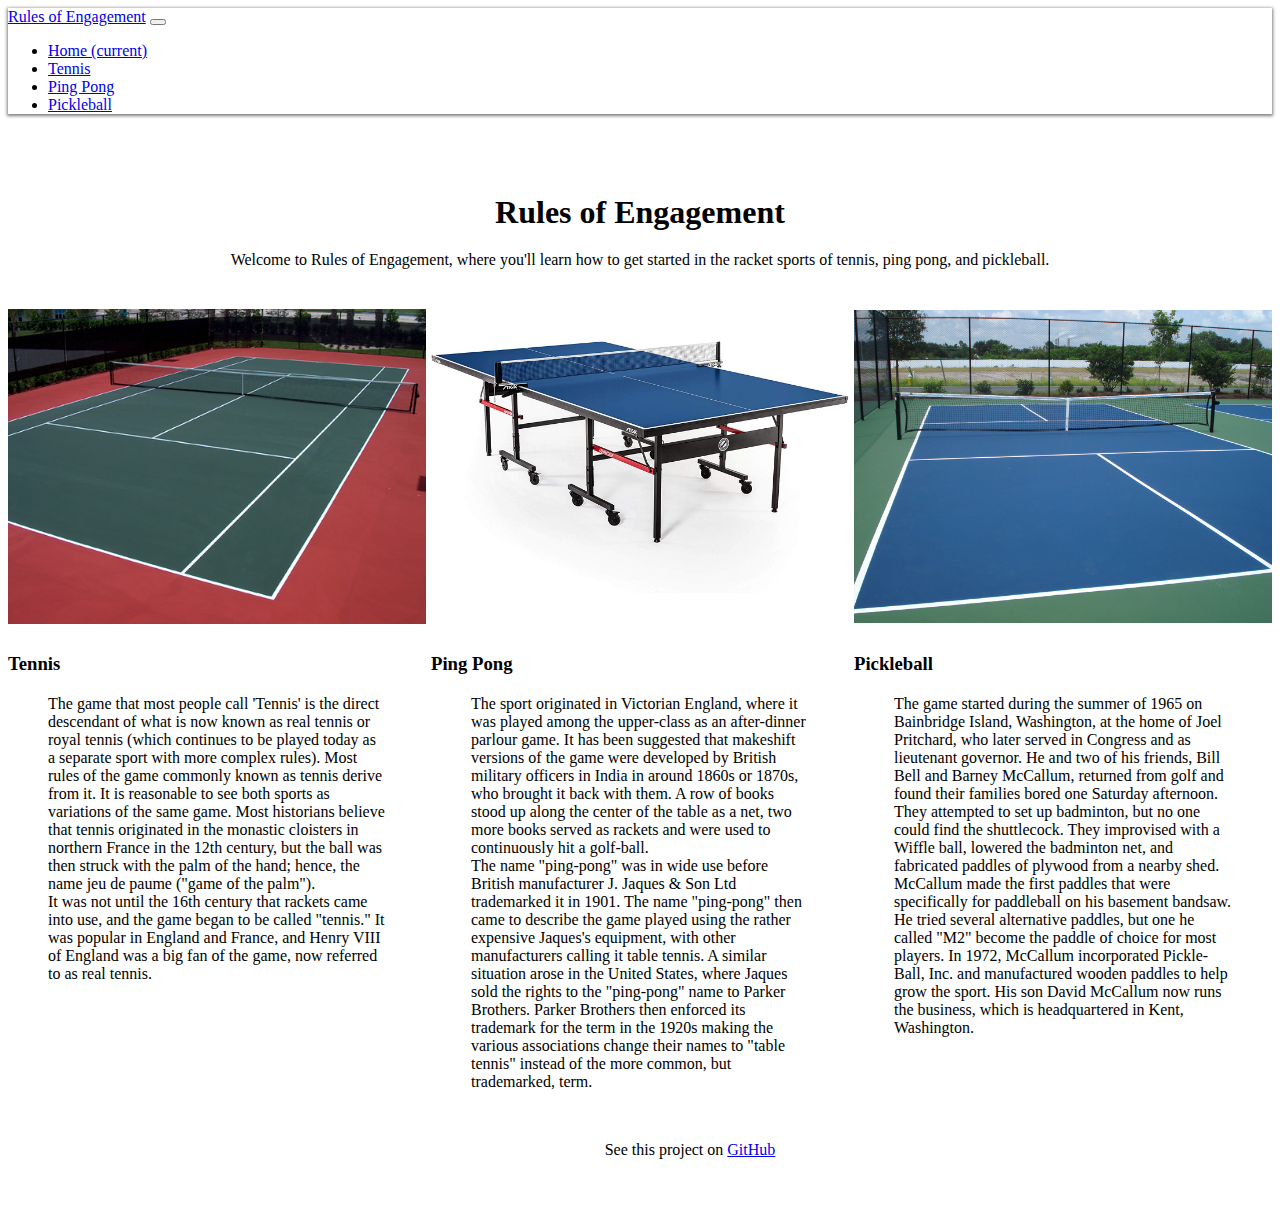
<file: index.html>
<!DOCTYPE html>
<html>
	<head>
        <title>Creative Project 1</title>
        <link rel="stylesheet" href="css/styles.css" />
        <link rel="stylesheet" href="css/responsive.css" />
        <link rel="stylesheet" href="https://stackpath.bootstrapcdn.com/bootstrap/4.1.3/css/bootstrap.min.css" integrity="sha384-MCw98/SFnGE8fJT3GXwEOngsV7Zt27NXFoaoApmYm81iuXoPkFOJwJ8ERdknLPMO" crossorigin="anonymous">
        <meta name="viewport" content="width=device-width, initial-scale=1, shrink-to-fit=no">
    </head>
	<body>
        <nav class="fixed-top navbar navbar-expand-lg navbar-light bg-light">
            <a class="navbar-brand" href="index.html">Rules of Engagement</a>
            <button class="navbar-toggler" type="button" data-toggle="collapse" data-target="#navbarNav" aria-controls="navbarNav" aria-expanded="false" aria-label="Toggle navigation">
              <span class="navbar-toggler-icon"></span>
            </button>
            <div class="collapse navbar-collapse" id="navbarNav">
              <ul class="navbar-nav">
                <li class="nav-item active">
                  <a class="nav-link" href="index.html">Home <span class="sr-only">(current)</span></a>
                </li>
                <li class="nav-item">
                  <a class="nav-link" href="tennis.html">Tennis</a>
                </li>
                <li class="nav-item">
                  <a class="nav-link" href="pingpong.html">Ping Pong</a>
                </li>
                <li class="nav-item">
                  <a class="nav-link" href="pickleball.html">Pickleball</a>
                </li>
              </ul>
            </div>
        </nav>
        <div class="content">
            <h1 class="pageTitle">Rules of Engagement</h1>
            <div class="sectionDescription">
              <p>
                Welcome to Rules of Engagement, where you'll learn how to get started in the racket sports of tennis, ping pong, and pickleball. 
              </p>
            </div>
        </div>
        <div id="homepageImageContainer">
            <a id="tennisImage" class="homepageImage" href="tennis.html"><img class="homepageImage" src="images/TennisCourt.jpg" alt="Tennis Court" title="Tennis Court" /></a>
            <a id="pingpongImage" class="homepageImage" href="pingpong.html"><img class="homepageImage" src="images/PingPongTable.jpg" alt="Ping Pong Table" title="Ping Pong Table" /></a>
            <a id="pickleballImage" class="homepageImage" href="pickleball.html"><img class="homepageImage" src="images/PickleballCourt.jpg" alt="Pickleball Court" title="Pickleball Court" /></a>
            <div id="tennisDescription">
                <h3 class="text-center sectionDescription">Tennis</h3>
                <p>
                  The game that most people call 'Tennis' is the direct descendant of what is now known as real tennis or royal tennis (which continues to be played today as a separate sport with more complex rules). 
                  Most rules of the game commonly known as tennis derive from it. 
                  It is reasonable to see both sports as variations of the same game. 
                  Most historians believe that tennis originated in the monastic cloisters in northern France in the 12th century, but the ball was then struck with the palm of the hand; hence, the name jeu de paume ("game of the palm").
                </p>
                <p>
                  It was not until the 16th century that rackets came into use, and the game began to be called "tennis." 
                  It was popular in England and France, and Henry VIII of England was a big fan of the game, now referred to as real tennis.
                </p>
            </div>
            <div id="pingpongDescription">
              <h3 class="text-center sectionDescription">Ping Pong</h3>
                <p>
                  The sport originated in Victorian England, where it was played among the upper-class as an after-dinner parlour game.
                  It has been suggested that makeshift versions of the game were developed by British military officers in India in around 1860s or 1870s, who brought it back with them. 
                  A row of books stood up along the center of the table as a net, two more books served as rackets and were used to continuously hit a golf-ball.
                </p>
                <p>
                  The name "ping-pong" was in wide use before British manufacturer J. Jaques & Son Ltd trademarked it in 1901. 
                  The name "ping-pong" then came to describe the game played using the rather expensive Jaques's equipment, with other manufacturers calling it table tennis. 
                  A similar situation arose in the United States, where Jaques sold the rights to the "ping-pong" name to Parker Brothers. 
                  Parker Brothers then enforced its trademark for the term in the 1920s making the various associations change their names to "table tennis" instead of the more common, but trademarked, term.
                </p>
            </div>
            <div id="pickleballDescription">
              <h3 class="text-center sectionDescription">Pickleball</h3>
                <p>
                  The game started during the summer of 1965 on Bainbridge Island, Washington, at the home of Joel Pritchard, who later served in Congress and as lieutenant governor. He and two of his friends, Bill Bell and Barney McCallum, returned from golf and found their families bored one Saturday afternoon. They attempted to set up badminton, but no one could find the shuttlecock. They improvised with a Wiffle ball, lowered the badminton net, and fabricated paddles of plywood from a nearby shed.
                </p>
                <p>
                  McCallum made the first paddles that were specifically for paddleball on his basement bandsaw. He tried several alternative paddles, but one he called "M2" become the paddle of choice for most players. In 1972, McCallum incorporated Pickle-Ball, Inc. and manufactured wooden paddles to help grow the sport. His son David McCallum now runs the business, which is headquartered in Kent, Washington.
                </p>
            </div>
        </div>
        <div class="footer bg-light">
            See this project on <a target="_blank" href="https://github.com/CraightonH/creative-project-1">GitHub</a>
        </div>
        <script src="https://code.jquery.com/jquery-3.3.1.slim.min.js" integrity="sha384-q8i/X+965DzO0rT7abK41JStQIAqVgRVzpbzo5smXKp4YfRvH+8abtTE1Pi6jizo" crossorigin="anonymous"></script>
        <script src="https://cdnjs.cloudflare.com/ajax/libs/popper.js/1.14.3/umd/popper.min.js" integrity="sha384-ZMP7rVo3mIykV+2+9J3UJ46jBk0WLaUAdn689aCwoqbBJiSnjAK/l8WvCWPIPm49" crossorigin="anonymous"></script>
        <script src="https://stackpath.bootstrapcdn.com/bootstrap/4.1.3/js/bootstrap.min.js" integrity="sha384-ChfqqxuZUCnJSK3+MXmPNIyE6ZbWh2IMqE241rYiqJxyMiZ6OW/JmZQ5stwEULTy" crossorigin="anonymous"></script>
  </body>
</html>
</file>
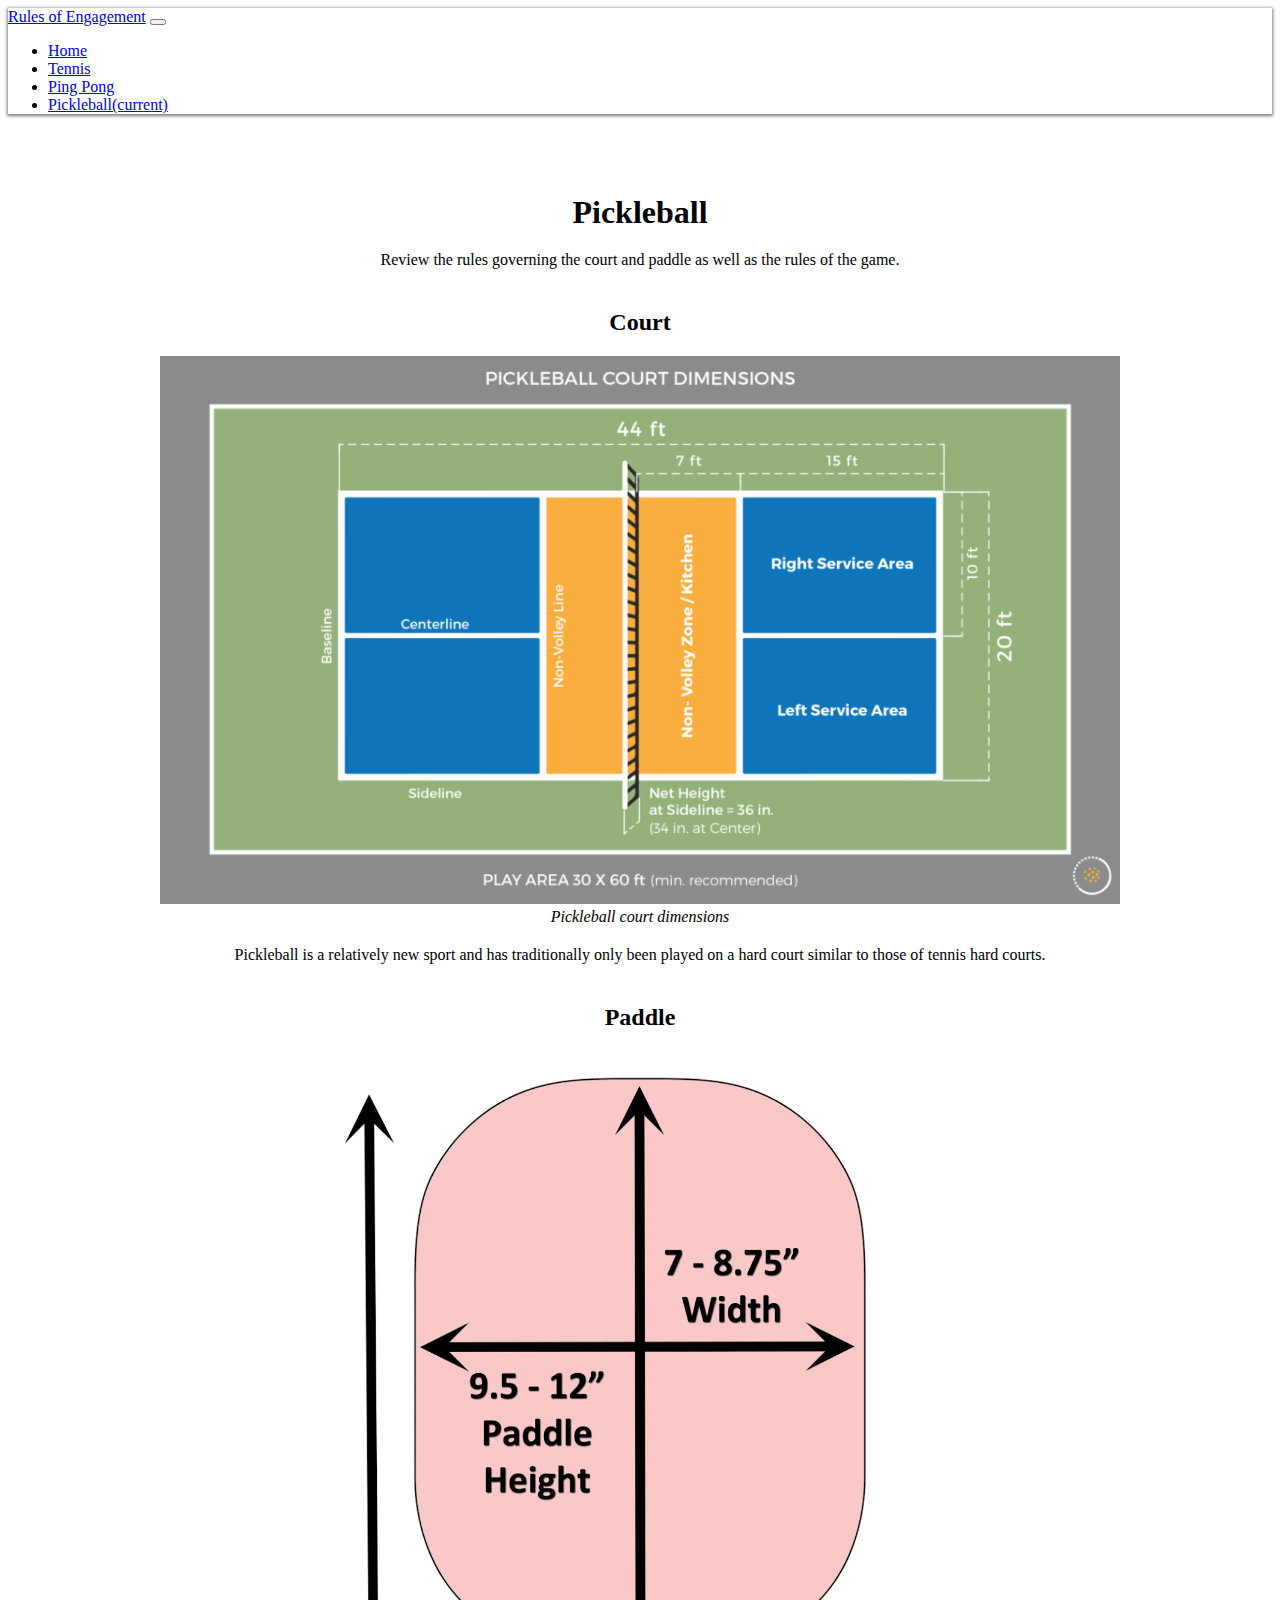
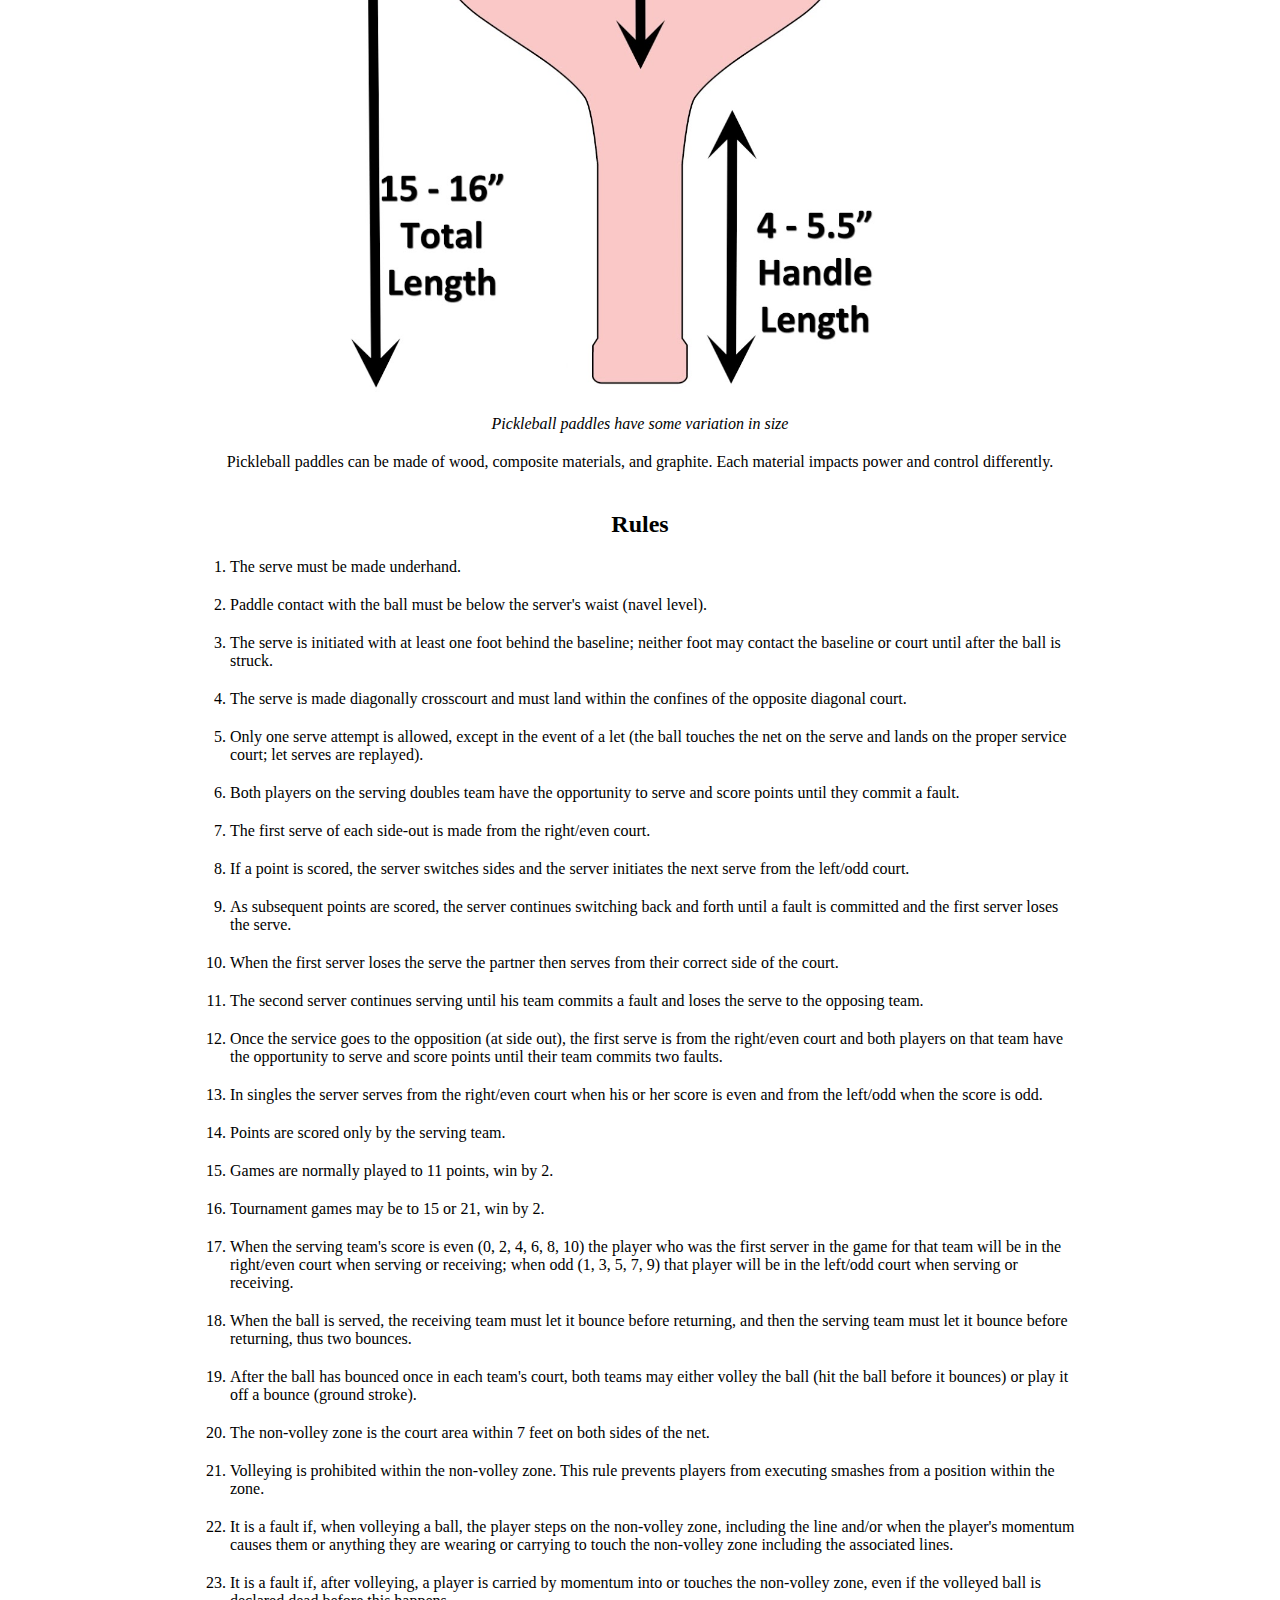
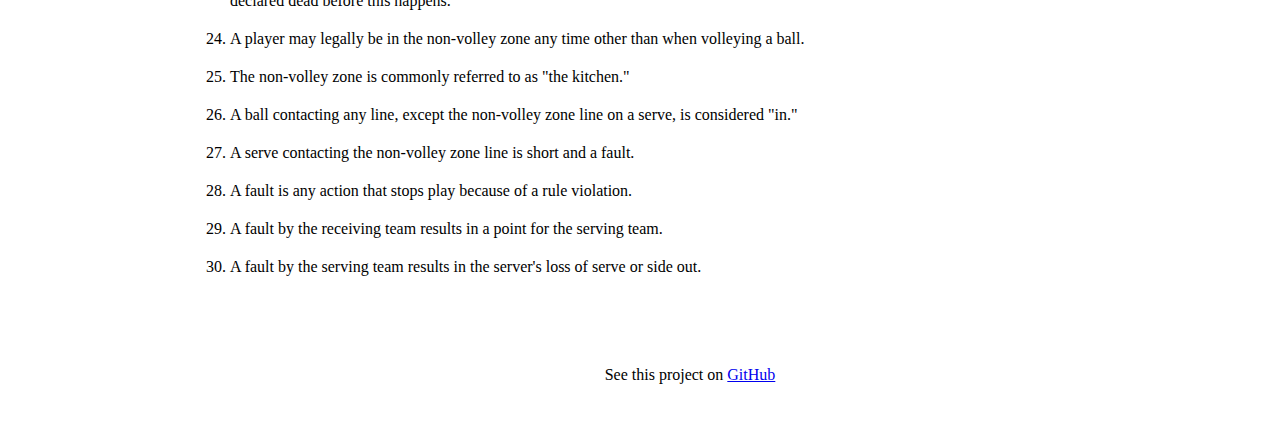
<file: pickleball.html>
<!DOCTYPE html>
<html>
	<head>
		<title>Creative Project 1</title>
    <link rel="stylesheet" href="css/styles.css" />
    <link rel="stylesheet" href="css/responsive.css" />
    <link rel="stylesheet" href="https://stackpath.bootstrapcdn.com/bootstrap/4.1.3/css/bootstrap.min.css" integrity="sha384-MCw98/SFnGE8fJT3GXwEOngsV7Zt27NXFoaoApmYm81iuXoPkFOJwJ8ERdknLPMO" crossorigin="anonymous">
    <meta name="viewport" content="width=device-width, initial-scale=1, shrink-to-fit=no">
  </head>
	<body>
        <nav class="fixed-top navbar navbar-expand-lg navbar-light bg-light">
            <a class="navbar-brand" href="index.html">Rules of Engagement</a>
            <button class="navbar-toggler" type="button" data-toggle="collapse" data-target="#navbarNav" aria-controls="navbarNav" aria-expanded="false" aria-label="Toggle navigation">
              <span class="navbar-toggler-icon"></span>
            </button>
            <div class="collapse navbar-collapse" id="navbarNav">
              <ul class="navbar-nav">
                <li class="nav-item">
                  <a class="nav-link" href="index.html">Home</a>
                </li>
                <li class="nav-item">
                  <a class="nav-link" href="tennis.html">Tennis</a>
                </li>
                <li class="nav-item">
                  <a class="nav-link" href="pingpong.html">Ping Pong</a>
                </li>
                <li class="nav-item">
                  <a class="nav-link active" href="pickleball.html">Pickleball<span class="sr-only">(current)</span></a>
                </li>
              </ul>
            </div>
        </nav>
        <div class="content">
          <h1 class="pageTitle">Pickleball</h1>
          Review the rules governing the court and paddle as well as the rules of the game.
        </div>
        <div class="content">
          <h2>Court</h2>
          <img class="sectionImage" src="images/Pickleball-Court-Dimensions.png" />
          <p class="imageCaption">
            Pickleball court dimensions
          </p>
          <div class="sectionDescription">
            <p>
              Pickleball is a relatively new sport and has traditionally only been played on a hard court similar to those of tennis hard courts.
            </p>
          </div>
        </div>
        <div class="content">
          <h2>Paddle</h2>
          <img class="sectionImage" src="images/pickleballpaddle.jpg" />
          <p class="imageCaption">
            Pickleball paddles have some variation in size
          </p>
          <div class="sectionDescription">
            <p>
              Pickleball paddles can be made of wood, composite materials, and graphite.  Each material impacts power and control differently.
            </p>
          </div>
        </div>
        <div class="content">
          <h2>Rules</h2>
          <div class="sectionDescription">
            <ol class="ruleList">
              <li>The serve must be made underhand.</li>
              <li>Paddle contact with the ball must be below the server's waist (navel level).</li>
              <li>The serve is initiated with at least one foot behind the baseline; neither foot may contact the baseline or court until after the ball is struck.</li>
              <li>The serve is made diagonally crosscourt and must land within the confines of the opposite diagonal court.</li>
              <li>Only one serve attempt is allowed, except in the event of a let (the ball touches the net on the serve and lands on the proper service court; let serves are replayed).</li>
              <li>Both players on the serving doubles team have the opportunity to serve and score points until they commit a fault.</li>
              <li>The first serve of each side-out is made from the right/even court.</li>
              <li>If a point is scored, the server switches sides and the server initiates the next serve from the left/odd court.</li>
              <li>As subsequent points are scored, the server continues switching back and forth until a fault is committed and the first server loses the serve.</li>
              <li>When the first server loses the serve the partner then serves from their correct side of the court.</li>
              <li>The second server continues serving until his team commits a fault and loses the serve to the opposing team.</li>
              <li>Once the service goes to the opposition (at side out), the first serve is from the right/even court and both players on that team have the opportunity to serve and score points until their team commits two faults.</li>
              <li>In singles the server serves from the right/even court when his or her score is even and from the left/odd when the score is odd.</li>
              <li>Points are scored only by the serving team.</li>
              <li>Games are normally played to 11 points, win by 2.</li>
              <li>Tournament games may be to 15 or 21, win by 2.</li>
              <li>When the serving team's score is even (0, 2, 4, 6, 8, 10) the player who was the first server in the game for that team will be in the right/even court when serving or receiving; when odd (1, 3, 5, 7, 9) that player will be in the left/odd court when serving or receiving.</li>
              <li>When the ball is served, the receiving team must let it bounce before returning, and then the serving team must let it bounce before returning, thus two bounces.</li>
              <li>After the ball has bounced once in each team's court, both teams may either volley the ball (hit the ball before it bounces) or play it off a bounce (ground stroke).</li>
              <li>The non-volley zone is the court area within 7 feet on both sides of the net.</li>
              <li>Volleying is prohibited within the non-volley zone. This rule prevents players from executing smashes from a position within the zone.</li>
              <li>It is a fault if, when volleying a ball, the player steps on the non-volley zone, including the line and/or when the player's momentum causes them or anything they are wearing or carrying to touch the non-volley zone including the associated lines.</li>
              <li>It is a fault if, after volleying, a player is carried by momentum into or touches the non-volley zone, even if the volleyed ball is declared dead before this happens.</li>
              <li>A player may legally be in the non-volley zone any time other than when volleying a ball.</li>
              <li>The non-volley zone is commonly referred to as "the kitchen."</li>
              <li>A ball contacting any line, except the non-volley zone line on a serve, is considered "in."</li>
              <li>A serve contacting the non-volley zone line is short and a fault.</li>
              <li>A fault is any action that stops play because of a rule violation.</li>
              <li>A fault by the receiving team results in a point for the serving team.</li>
              <li>A fault by the serving team results in the server's loss of serve or side out.</li>
            </ol>
          </div>
        </div>
        <div class="footer bg-light">
          See this project on <a target="_blank" href="https://github.com/CraightonH/creative-project-1">GitHub</a>
        </div>
        <script src="https://code.jquery.com/jquery-3.3.1.slim.min.js" integrity="sha384-q8i/X+965DzO0rT7abK41JStQIAqVgRVzpbzo5smXKp4YfRvH+8abtTE1Pi6jizo" crossorigin="anonymous"></script>
        <script src="https://cdnjs.cloudflare.com/ajax/libs/popper.js/1.14.3/umd/popper.min.js" integrity="sha384-ZMP7rVo3mIykV+2+9J3UJ46jBk0WLaUAdn689aCwoqbBJiSnjAK/l8WvCWPIPm49" crossorigin="anonymous"></script>
        <script src="https://stackpath.bootstrapcdn.com/bootstrap/4.1.3/js/bootstrap.min.js" integrity="sha384-ChfqqxuZUCnJSK3+MXmPNIyE6ZbWh2IMqE241rYiqJxyMiZ6OW/JmZQ5stwEULTy" crossorigin="anonymous"></script>
  </body>
</html>
</file>
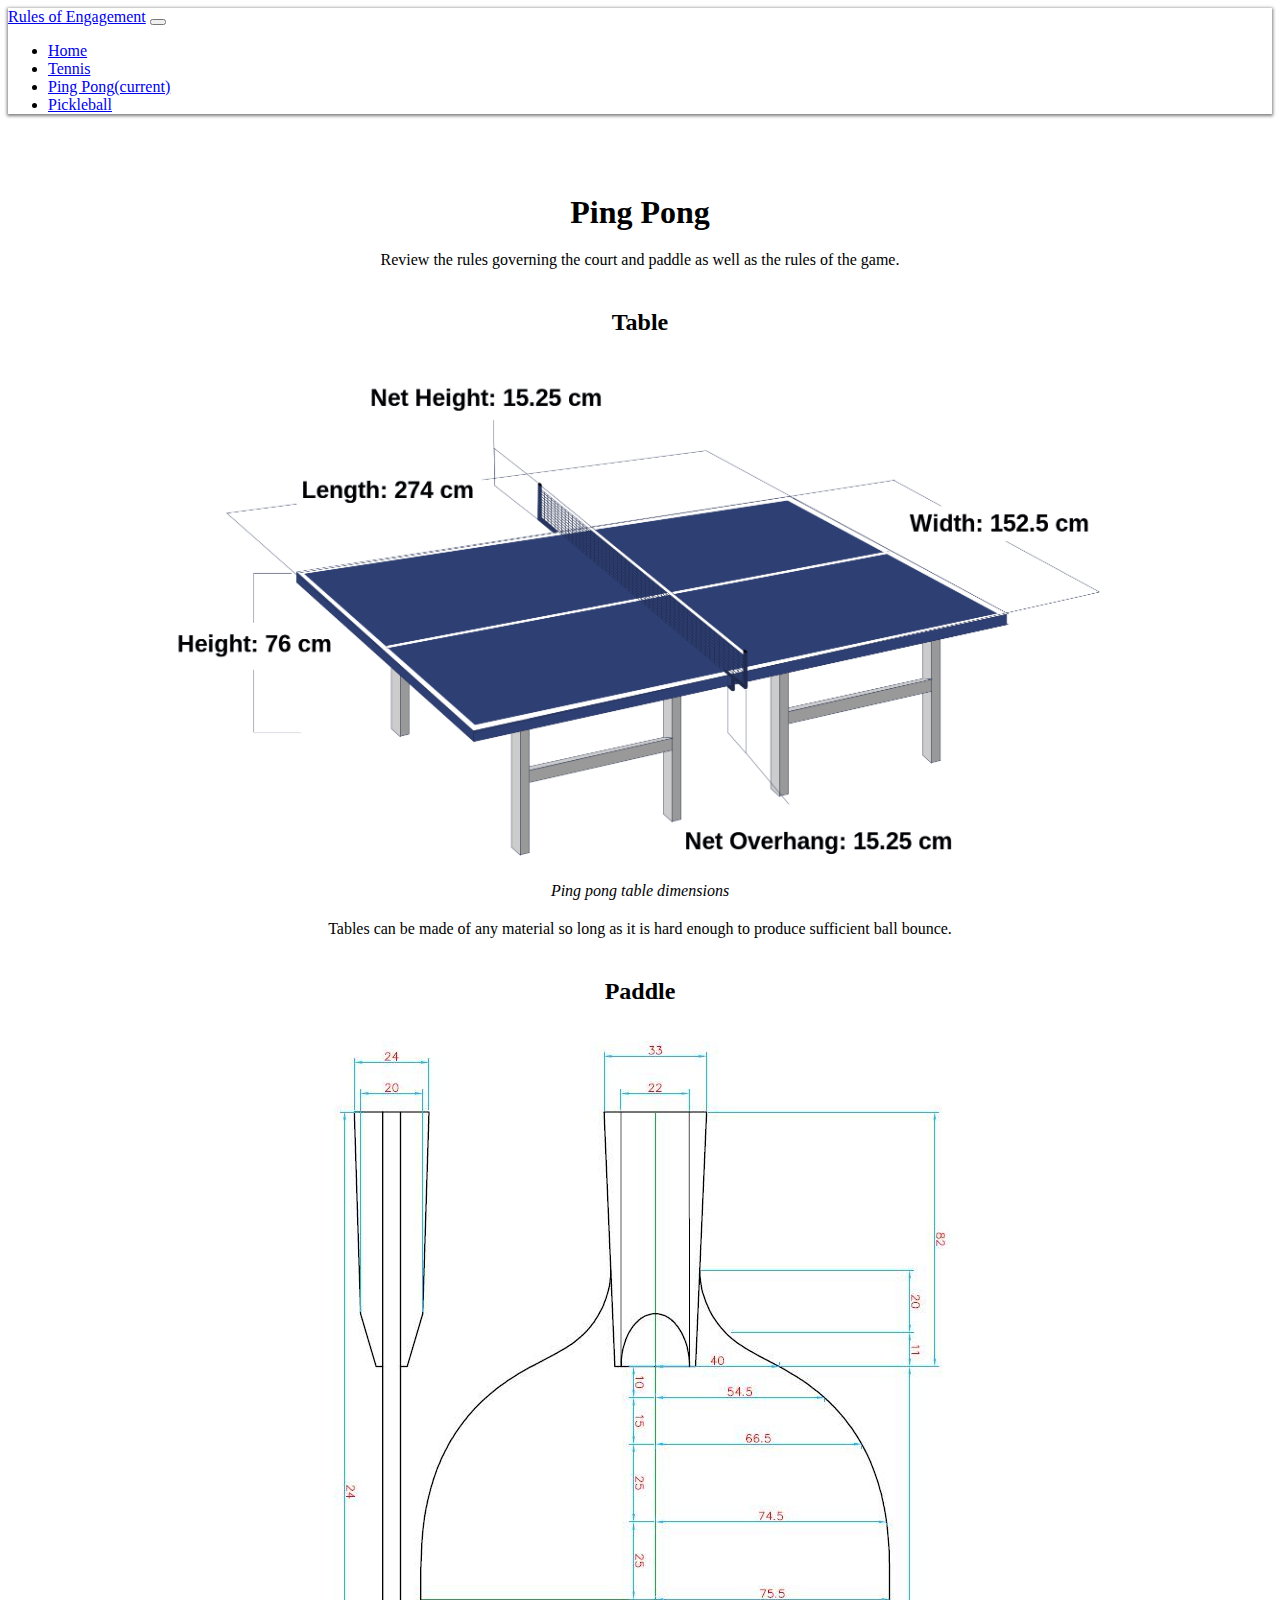
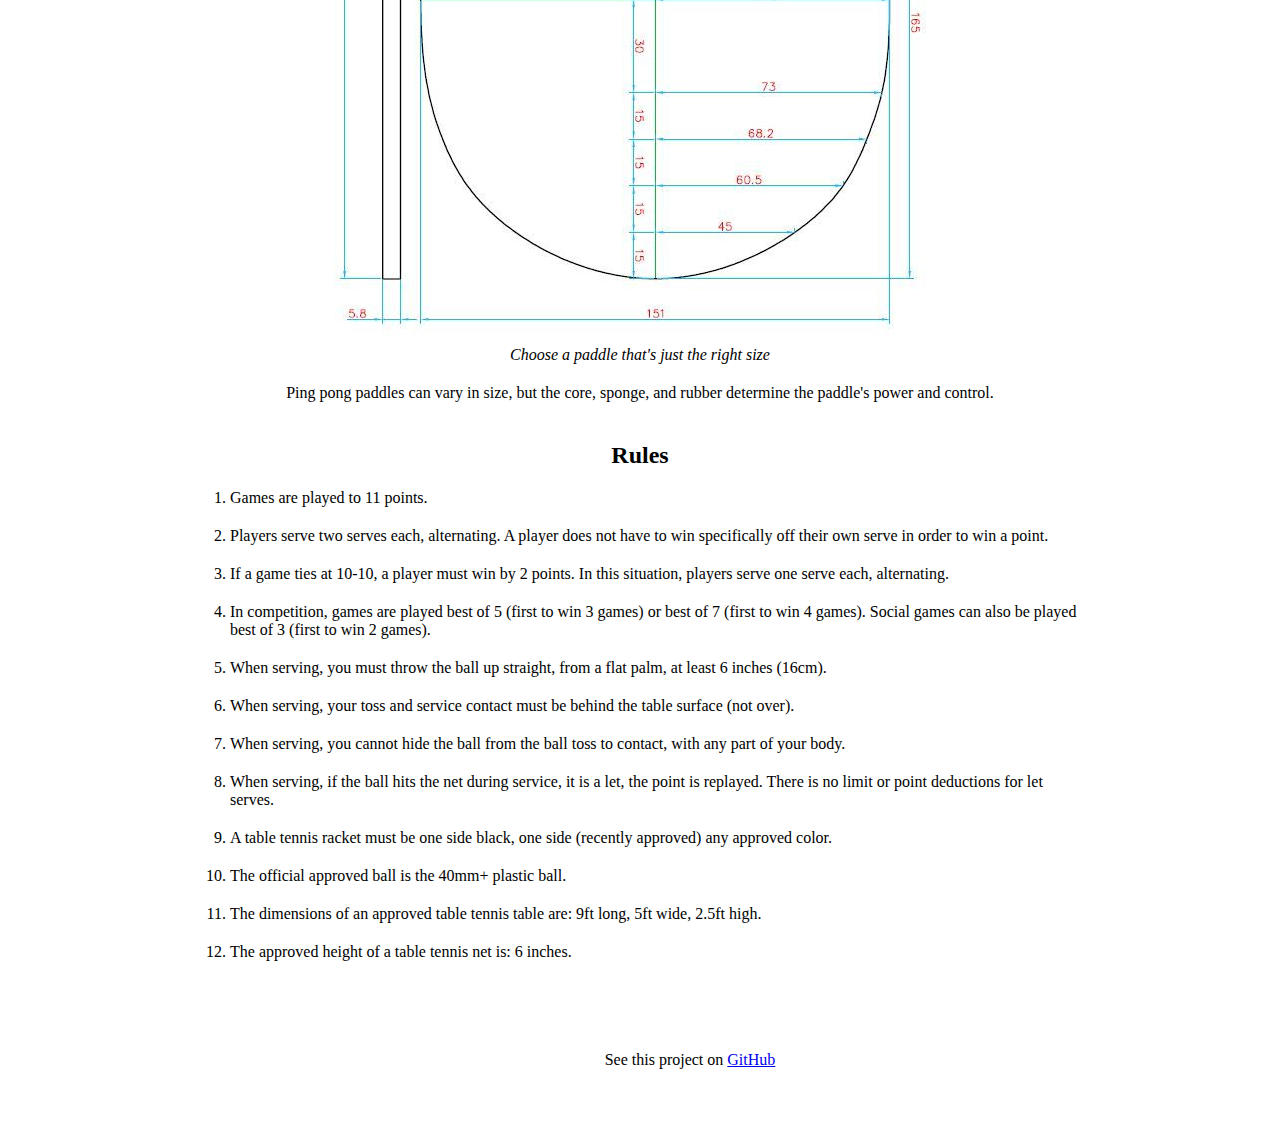
<file: pingpong.html>
<!DOCTYPE html>
<html>
	<head>
		<title>Creative Project 1</title>
    <link rel="stylesheet" href="css/styles.css" />
    <link rel="stylesheet" href="css/responsive.css" />
    <link rel="stylesheet" href="https://stackpath.bootstrapcdn.com/bootstrap/4.1.3/css/bootstrap.min.css" integrity="sha384-MCw98/SFnGE8fJT3GXwEOngsV7Zt27NXFoaoApmYm81iuXoPkFOJwJ8ERdknLPMO" crossorigin="anonymous">
    <meta name="viewport" content="width=device-width, initial-scale=1, shrink-to-fit=no">
  </head>
	<body>
        <nav class="fixed-top navbar navbar-expand-lg navbar-light bg-light">
            <a class="navbar-brand" href="index.html">Rules of Engagement</a>
            <button class="navbar-toggler" type="button" data-toggle="collapse" data-target="#navbarNav" aria-controls="navbarNav" aria-expanded="false" aria-label="Toggle navigation">
              <span class="navbar-toggler-icon"></span>
            </button>
            <div class="collapse navbar-collapse" id="navbarNav">
              <ul class="navbar-nav">
                <li class="nav-item">
                  <a class="nav-link" href="index.html">Home</a>
                </li>
                <li class="nav-item">
                  <a class="nav-link" href="tennis.html">Tennis</a>
                </li>
                <li class="nav-item">
                  <a class="nav-link active" href="pingpong.html">Ping Pong<span class="sr-only">(current)</span></a>
                </li>
                <li class="nav-item">
                  <a class="nav-link" href="pickleball.html">Pickleball</a>
                </li>
              </ul>
            </div>
        </nav>
        <div class="content">
          <h1 class="pageTitle">Ping Pong</h1>
          Review the rules governing the court and paddle as well as the rules of the game.
        </div>
        <div class="content">
          <h2>Table</h2>
          <img class="sectionImage" src="images/pingpongtabledimensions.png" />
          <p class="imageCaption">
            Ping pong table dimensions
          </p>
          <div class="sectionDescription">
            <p>
              Tables can be made of any material so long as it is hard enough to produce sufficient ball bounce.
            </p>
          </div>
        </div>
        <div class="content">
          <h2>Paddle</h2>
          <img class="sectionImage" src="images/pingpongpaddledimensions.jpg" />
          <p class="imageCaption">
            Choose a paddle that's just the right size
          </p>
          <div class="sectionDescription">
            <p>
              Ping pong paddles can vary in size, but the core, sponge, and rubber determine the paddle's power and control.
            </p>
          </div>
        </div>
        <div class="content">
          <h2>Rules</h2>
          <div class="sectionDescription">
            <ol class="ruleList">
              <li>Games are played to 11 points.</li>
              <li>Players serve two serves each, alternating. A player does not have to win specifically off their own serve in order to win a point.</li>
              <li>If a game ties at 10-10, a player must win by 2 points. In this situation, players serve one serve each, alternating.</li>
              <li>In competition, games are played best of 5 (first to win 3 games) or best of 7 (first to win 4 games). Social games can also be played best of 3 (first to win 2 games).</li>
              <li>When serving, you must throw the ball up straight, from a flat palm, at least 6 inches (16cm).</li>
              <li>When serving, your toss and service contact must be behind the table surface (not over).</li>
              <li>When serving, you cannot hide the ball from the ball toss to contact, with any part of your body.</li>
              <li>When serving, if the ball hits the net during service, it is a let, the point is replayed. There is no limit or point deductions for let serves.</li>
              <li>A table tennis racket must be one side black, one side (recently approved) any approved color.</li>
              <li>The official approved ball is the 40mm+ plastic ball.</li>
              <li>The dimensions of an approved table tennis table are: 9ft long, 5ft wide, 2.5ft high.</li>
              <li>The approved height of a table tennis net is: 6 inches.</li>
            </ol>
          </div>
        </div>
        <div class="footer bg-light">
          See this project on <a target="_blank" href="https://github.com/CraightonH/creative-project-1">GitHub</a>
        </div>
        <script src="https://code.jquery.com/jquery-3.3.1.slim.min.js" integrity="sha384-q8i/X+965DzO0rT7abK41JStQIAqVgRVzpbzo5smXKp4YfRvH+8abtTE1Pi6jizo" crossorigin="anonymous"></script>
        <script src="https://cdnjs.cloudflare.com/ajax/libs/popper.js/1.14.3/umd/popper.min.js" integrity="sha384-ZMP7rVo3mIykV+2+9J3UJ46jBk0WLaUAdn689aCwoqbBJiSnjAK/l8WvCWPIPm49" crossorigin="anonymous"></script>
        <script src="https://stackpath.bootstrapcdn.com/bootstrap/4.1.3/js/bootstrap.min.js" integrity="sha384-ChfqqxuZUCnJSK3+MXmPNIyE6ZbWh2IMqE241rYiqJxyMiZ6OW/JmZQ5stwEULTy" crossorigin="anonymous"></script>
    </body>
</html>
</file>
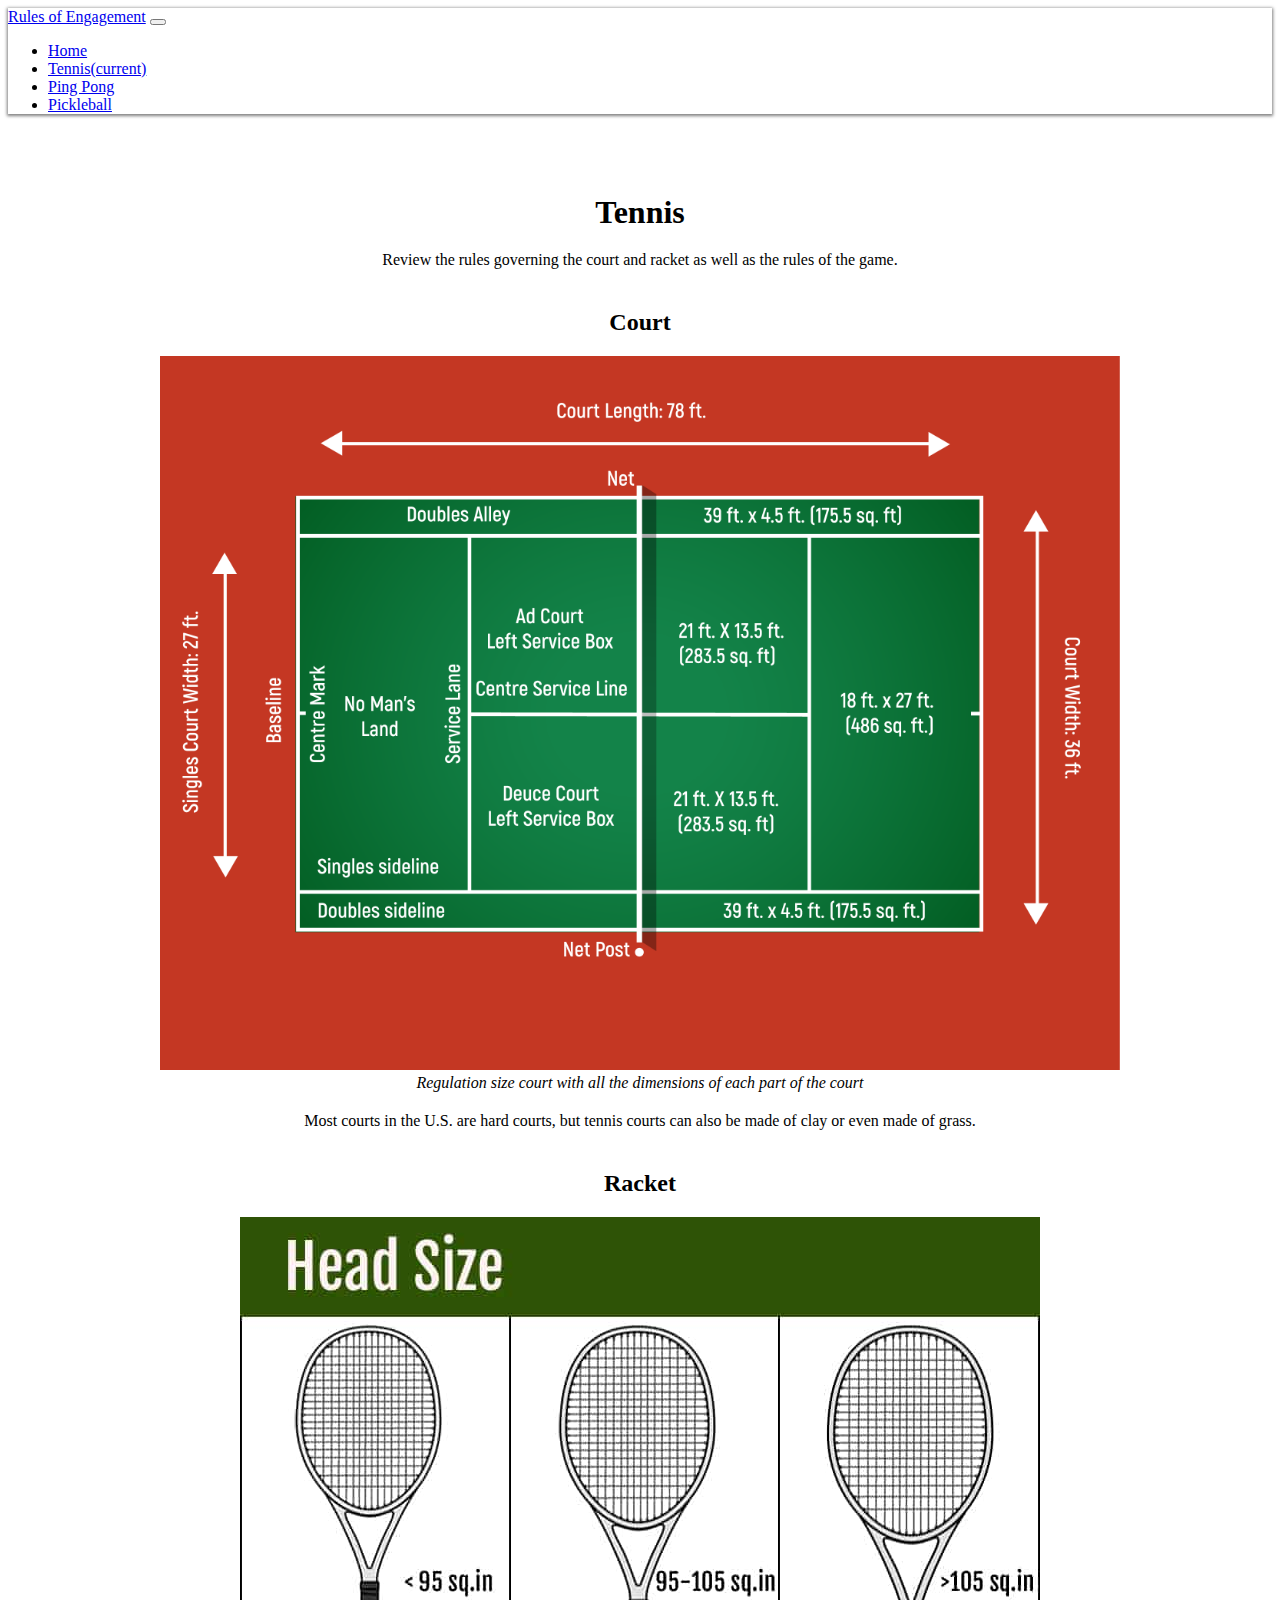
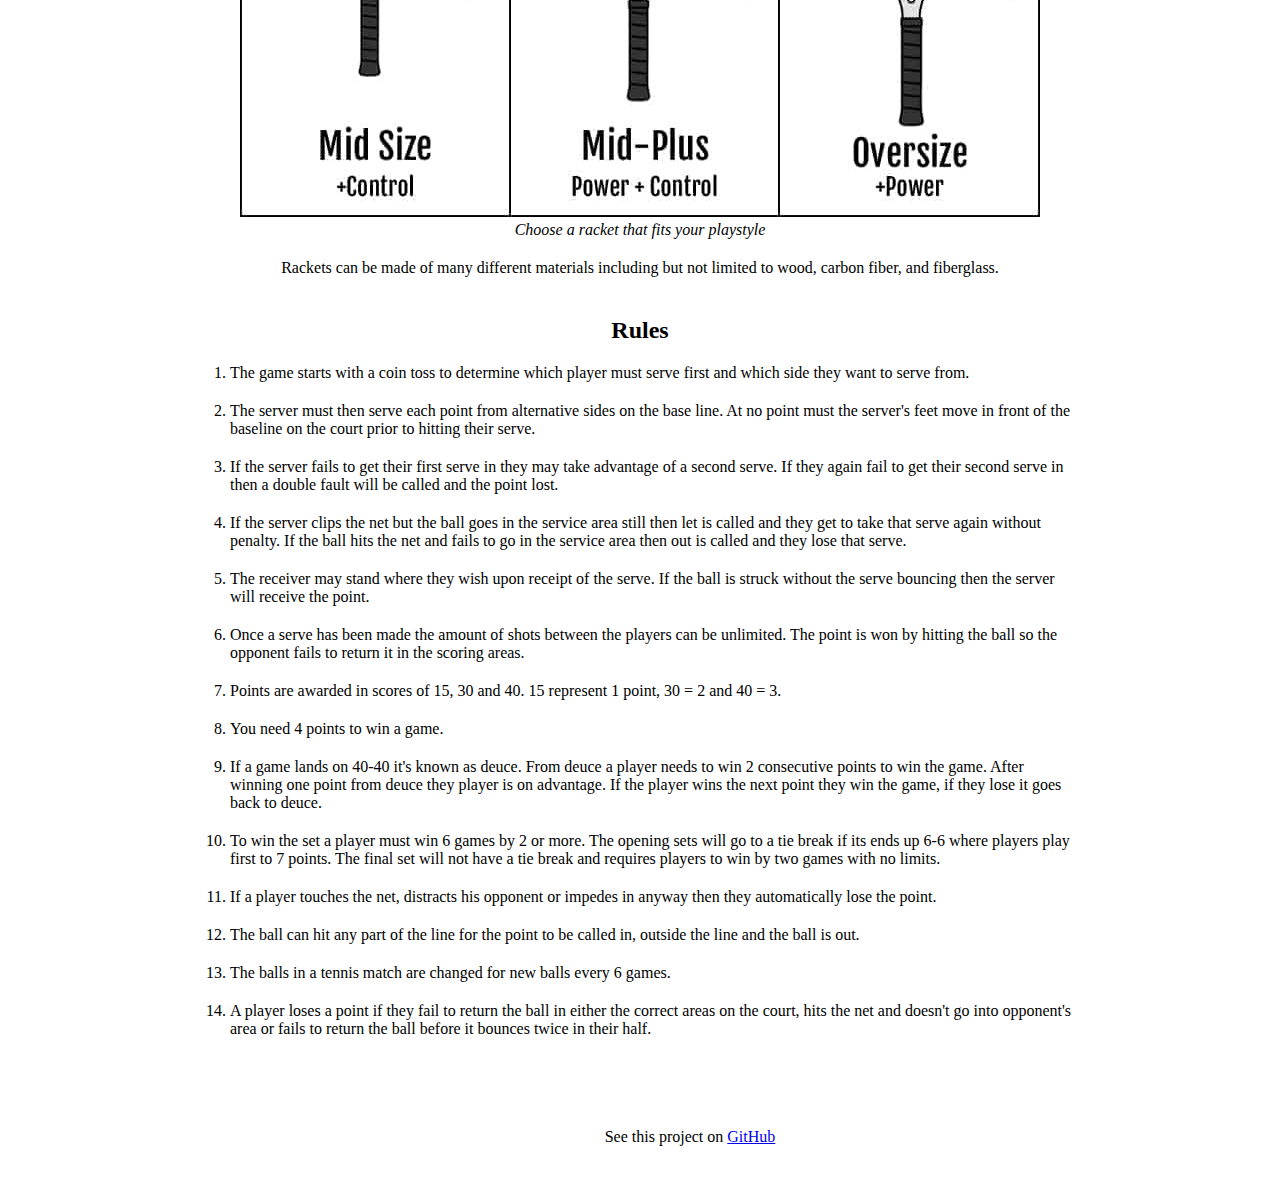
<file: tennis.html>
<!DOCTYPE html>
<html>
	<head>
		<title>Creative Project 1</title>
        <link rel="stylesheet" href="https://stackpath.bootstrapcdn.com/bootstrap/4.1.3/css/bootstrap.min.css" integrity="sha384-MCw98/SFnGE8fJT3GXwEOngsV7Zt27NXFoaoApmYm81iuXoPkFOJwJ8ERdknLPMO" crossorigin="anonymous">
        <link rel="stylesheet" href="css/styles.css" />
        <link rel="stylesheet" href="css/responsive.css" />
        <meta name="viewport" content="width=device-width, initial-scale=1, shrink-to-fit=no">
    </head>
	<body>
    <nav class="fixed-top navbar navbar-expand-lg navbar-light bg-light">
        <a class="navbar-brand" href="index.html">Rules of Engagement</a>
        <button class="navbar-toggler" type="button" data-toggle="collapse" data-target="#navbarNav" aria-controls="navbarNav" aria-expanded="false" aria-label="Toggle navigation">
          <span class="navbar-toggler-icon"></span>
        </button>
        <div class="collapse navbar-collapse" id="navbarNav">
          <ul class="navbar-nav">
            <li class="nav-item">
              <a class="nav-link" href="index.html">Home</a>
            </li>
            <li class="nav-item active">
              <a class="nav-link" href="tennis.html">Tennis<span class="sr-only">(current)</span></a>
            </li>
            <li class="nav-item">
              <a class="nav-link" href="pingpong.html">Ping Pong</a>
            </li>
            <li class="nav-item">
              <a class="nav-link" href="pickleball.html">Pickleball</a>
            </li>
          </ul>
        </div>
      </nav>
      <div class="content">
        <h1 class="pageTitle">Tennis</h1>
        Review the rules governing the court and racket as well as the rules of the game.
      </div>
      <div class="content">
        <h2>Court</h2>
        <img class="sectionImage" src="images/regulation-tennis-court-size.png" />
        <p class="imageCaption">
          Regulation size court with all the dimensions of each part of the court
        </p>
        <div class="sectionDescription">
          <p>
            Most courts in the U.S. are hard courts, but tennis courts can also be made of clay or even made of grass. 
          </p>
        </div>
      </div>
      <div class="content">
        <h2>Racket</h2>
        <img class="sectionImage" src="images/RacketSizes.jpg" />
        <p class="imageCaption">
          Choose a racket that fits your playstyle
        </p>
        <div class="sectionDescription">
          <p>
            Rackets can be made of many different materials including but not limited to wood, carbon fiber, and fiberglass. 
          </p>
        </div>
      </div>
      <div class="content">
        <h2>Rules</h2>
        <div class="sectionDescription">
          <ol class="ruleList">
            <li>The game starts with a coin toss to determine which player must serve first and which side they want to serve from.</li>
            <li>The server must then serve each point from alternative sides on the base line. At no point must the server's feet move in front of the baseline on the court prior to hitting their serve.</li>
            <li>If the server fails to get their first serve in they may take advantage of a second serve. If they again fail to get their second serve in then a double fault will be called and the point lost.</li>
            <li>If the server clips the net but the ball goes in the service area still then let is called and they get to take that serve again without penalty. If the ball hits the net and fails to go in the service area then out is called and they lose that serve.</li>
            <li>The receiver may stand where they wish upon receipt of the serve. If the ball is struck without the serve bouncing then the server will receive the point.</li>
            <li>Once a serve has been made the amount of shots between the players can be unlimited. The point is won by hitting the ball so the opponent fails to return it in the scoring areas.</li>
            <li>Points are awarded in scores of 15, 30 and 40. 15 represent 1 point, 30 = 2 and 40 = 3.</li>
            <li>You need 4 points to win a game.</li>
            <li>If a game lands on 40-40 it's known as deuce. From deuce a player needs to win 2 consecutive points to win the game. After winning one point from deuce they player is on advantage. If the player wins the next point they win the game, if they lose it goes back to deuce.</li>
            <li>To win the set a player must win 6 games by 2 or more. The opening sets will go to a tie break if its ends up 6-6 where players play first to 7 points. The final set will not have a tie break and requires players to win by two games with no limits.</li>
            <li>If a player touches the net, distracts his opponent or impedes in anyway then they automatically lose the point.</li>
            <li>The ball can hit any part of the line for the point to be called in, outside the line and the ball is out.</li>
            <li>The balls in a tennis match are changed for new balls every 6 games.</li>
            <li>A player loses a point if they fail to return the ball in either the correct areas on the court, hits the net and doesn't go into opponent's area or fails to return the ball before it bounces twice in their half.</li>
          </ol>
        </div>
      </div>
      <div class="footer bg-light">
          See this project on <a target="_blank" href="https://github.com/CraightonH/creative-project-1">GitHub</a>
      </div>
      <script src="https://code.jquery.com/jquery-3.3.1.slim.min.js" integrity="sha384-q8i/X+965DzO0rT7abK41JStQIAqVgRVzpbzo5smXKp4YfRvH+8abtTE1Pi6jizo" crossorigin="anonymous"></script>
      <script src="https://cdnjs.cloudflare.com/ajax/libs/popper.js/1.14.3/umd/popper.min.js" integrity="sha384-ZMP7rVo3mIykV+2+9J3UJ46jBk0WLaUAdn689aCwoqbBJiSnjAK/l8WvCWPIPm49" crossorigin="anonymous"></script>
      <script src="https://stackpath.bootstrapcdn.com/bootstrap/4.1.3/js/bootstrap.min.js" integrity="sha384-ChfqqxuZUCnJSK3+MXmPNIyE6ZbWh2IMqE241rYiqJxyMiZ6OW/JmZQ5stwEULTy" crossorigin="anonymous"></script>
  </body>
</html>
</file>
<file: css/styles.css>
nav {
    box-shadow: 0px 1px 3px 1px rgba(0,0,0,.5);
}

p {
    margin: 0px 15px;
}

.pageTitle {
    margin-top: 80px;
    margin-bottom: 20px;
    margin-right: 20px;
    margin-left: 20px;
}

#homepageImageContainer {
    display: grid;
    grid-auto-rows: auto;
    width: 100%;
    grid-gap: 20px;
}

#tennisImage {
    order: 1;
}

#tennisDescription {
    order: 2;
}

#pingpongImage {
    order: 3;
}

#pingpongDescription {
    order: 4;
}

#pickleballImage {
    order: 5;
}

#pickleballDescription {
    order: 6;
}

.homepageImage {
    width: 100%;
}

.footer {
    width: 100%;
    padding: 50px;
    text-align: center;
}

.content {
    max-width: 960px;
    margin:40px auto;
    text-align: center;
}

.sectionDescription {
    margin: 20px 0px;
}

.sectionImage {
    max-width: 100%;
    max-height: 960px;
}

.imageCaption {
    font-style: italic;
}

.ruleList {
    padding-inline-start: 30px;
    margin-right: 20px;
    text-align: left;
}

.ruleList li {
    margin: 20px 0px;
}
</file>
<file: css/responsive.css>
/* Mobile Styles */
@media only screen and (max-width: 400px) {

}

/* Tablet Styles */
@media only screen and (min-width: 401px) and (max-width: 960px) {
    p {
        margin: 0px 40px;
    }

    .ruleList {
        margin: 0px 40px;
        text-align: left;
    }
    
    .ruleList li {
        margin: 20px 0px;
    }
}

/* Desktop Styles */
@media only screen and (min-width: 961px) {
    p {
        margin: 0px 40px;
    }

    #homepageImageContainer {
        display: grid;
        grid-template: auto / 1fr 1fr 1fr;
        grid-column-gap: 5px;
        grid-row-gap: 5px;
        width: 100%;
    }
    
    .homepageImage {
        width: 100%;
        margin: auto;
    }

    #tennisImage {
        order: 1;
    }
    
    #tennisDescription {
        order: 4;
    }
    
    #pingpongImage {
        order: 2;
    }
    
    #pingpongDescription {
        order: 5;
    }
    
    #pickleballImage {
        order: 3;
    }
    
    #pickleballDescription {
        order: 6;
    }

    .sectionDescription {
        margin: 20px 0px;
    }

    .ruleList {
        margin: 0px 40px;
        text-align: left;
    }
    
    .ruleList li {
        margin: 20px 0px;
    }
}
</file>
